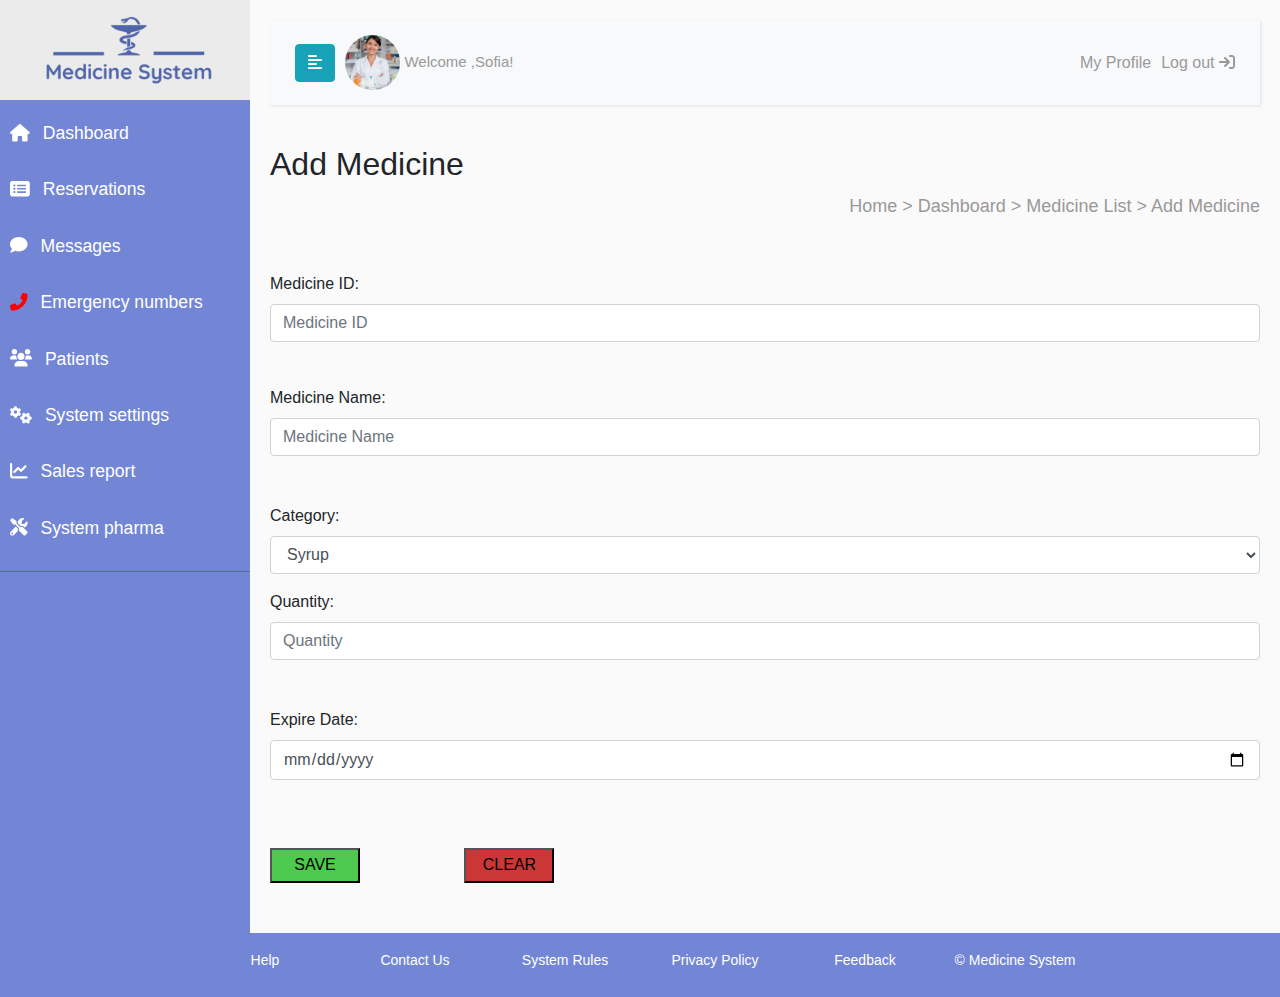
<file: add-medicine.html>
<!DOCTYPE html>
<html lang="en" >
  <head>
    <meta charset="UTF-8">
    <title>Add Medicine </title>
    <!-- Bootstrap CSS CDN -->
      <link rel="stylesheet" href="https://stackpath.bootstrapcdn.com/bootstrap/4.1.0/css/bootstrap.min.css" integrity="sha384-9gVQ4dYFwwWSjIDZnLEWnxCjeSWFphJiwGPXr1jddIhOegiu1FwO5qRGvFXOdJZ4" crossorigin="anonymous">
    <!-- Icon -->
    <link rel="icon" href="./images/v2_18.png">
      
      <!-- Font Awesome -->
      <link rel="stylesheet" href="./css/all.min.css">
      <script src="./js/all.min.js"></script>
  
  
  <!-- jQuery CDN - Slim version (=without AJAX) -->
      <script src="https://code.jquery.com/jquery-3.3.1.slim.min.js" integrity="sha384-q8i/X+965DzO0rT7abK41JStQIAqVgRVzpbzo5smXKp4YfRvH+8abtTE1Pi6jizo" crossorigin="anonymous"></script>
      <!-- Popper.JS -->
      <script src="https://cdnjs.cloudflare.com/ajax/libs/popper.js/1.14.0/umd/popper.min.js" integrity="sha384-cs/chFZiN24E4KMATLdqdvsezGxaGsi4hLGOzlXwp5UZB1LY//20VyM2taTB4QvJ" crossorigin="anonymous"></script>
      <!-- Bootstrap JS -->
      <script src="https://stackpath.bootstrapcdn.com/bootstrap/4.1.0/js/bootstrap.min.js" integrity="sha384-uefMccjFJAIv6A+rW+L4AHf99KvxDjWSu1z9VI8SKNVmz4sk7buKt/6v9KI65qnm" crossorigin="anonymous"></script><link rel='stylesheet' href='https://stackpath.bootstrapcdn.com/bootstrap/4.1.0/css/bootstrap.min.css'>
      <link rel="stylesheet" href="./css/style.css">
  
  
  
  
  </head>

<body>

<div class="wrapper">
        <!-- Sidebar  -->
        <nav id="sidebar">

          <ul class="list-unstyled components">
              <!-- Logo -->
              <li>
                  <a href="index.html" id="logo">
                    <span></span>
                  </a>
                  
              </li>
              <li>
                  <a class="center-nav" href="#">
                    <i class="fas fa-home"></i>
                    <span>Dashboard</span>
                  </a>
                
              </li>
              <li>
                <a class="center-nav" href="#">
                  <i class="fas fa-list-alt"></i>
                  <span>Reservations</span>
                </a>
              
              </li>
              <li>
              <a class="center-nav" href="#">
                <i class="fas fa-comment"></i>
                <span>Messages</span>
              </a>
            
              </li>
              <li>
            <a class="center-nav" href="#">
              <i class="fas fa-phone-alt phone-icon"></i>
              <span>Emergency numbers</span>
            </a>
          
              </li>
              <li>
                <a class="center-nav" href="#">
                  <i class="fas fa-users"></i>
                  <span>Patients</span>
                </a>
              
              </li>
              <li>
                <a class="center-nav" href="#">
                  <i class="fas fa-cogs"></i>
                  <span>System settings</span>
                </a>
              
              </li>
              <li>
              <a class="center-nav" href="#">
                <i class="fas fa-chart-line"></i>
                <span>Sales report</span>
              </a>
            
              </li>
              <li>
            <a class="center-nav" href="#">
              <i class="fas fa-tools"></i>
              <span>System pharma</span>
            </a>
          
              </li>

          </ul>

        </nav>

        <!-- Page Content  -->
        <div id="content">

          <nav class="navbar navbar-expand-lg navbar-light bg-light">
            <div class="container-fluid">
              <div class="nav-left">
                <button type="button" id="sidebarCollapse" class="btn btn-info">
                  <i class="fas fa-align-left"></i>
                  <span></span>
                </button>
                <div class="profile">
                  <img id="sofia-photo" src="./images/sofia.png" alt="sofia">
                  <span>Welcome ,Sofia!</span>
                </div>
              </div>
              <div class="nav-right">
               
                <a id="my-profile" href="#">My Profile</a>
               
                <div class="logout">
                  <span>Log out</span>
                  <i class="fas fa-sign-in"></i>
                </div>
               
              </div>
              
     

                
            </div>
           
            
        </nav>

            <h2 id="medicine">Add Medicine </h2>
          <p id="local-medicine-list">Home > Dashboard > Medicine List > Add Medicine</p>




            <form id="form-add-medicine" action="/saved-info.php" method="get">
                <label for="fname">Medicine ID:</label><br>
                <input class="form-control" type="text" id="fname" name="medicine-id"  placeholder="Medicine ID"><br>

                <label id="medicine-name-label" for="lname">Medicine Name:</label><br>
                <input class="form-control" type="text" id="lname" name="medicine-name"  placeholder="Medicine Name"><br><br>
                

                <div class="form-group">
                    <label for="exampleFormControlSelect1">Category:</label>
                    <select class="form-control" name="category">
                      <option>Syrup</option>
                      <option>Tablets</option>
                      <option>Creams</option>
                      <option>Eye Drops</option>
                      <option>Powder</option>
                    </select>
                  </div>


                  <label  for="lname">Quantity:</label><br>
                  <input class="form-control" type="number"  name="quantity"  placeholder="Quantity"><br><br>


                  <label  for="lname">Expire Date:</label><br>
                  <input class="form-control" type="date" id="lname" name="expire-date"  placeholder="Expire Date"><br><br>


                  <input id="save" type="submit" value="SAVE">
                  <input id="clear" type="submit" value="CLEAR">
              </form> 




           

          <div>
       
          </div>
      



      </div>
            
        
    </div>
    <footer class="footer">
      <div class="footer-container">
        <ul class="footer-container-ul">
           <div class="footer-items">
                  <li><a class="footer-links" href="#">Help</a></li>
           </div>
  
           <div class="footer-items">
             <li><a class="footer-links" href="#">Contact Us</a></li>
           </div>
  
           <div class="footer-items">
             <li><a class="footer-links" href="#">System Rules</a></li>
           </div>
  
  
           <div class="footer-items">
             <li><a class="footer-links" href="#"> Privacy Policy </a></li>
           </div>
  
           <div class="footer-items">
             <li><a class="footer-links" href="#">Feedback</a></li>
           </div>
  
           <div class="footer-items">
             <li><a class="footer-links" href="#">© Medicine System
             </a></li>
           </div>
  
        </ul>
      </div>
     </footer> 
<!-- partial -->
<script  src="./js/script.js"></script>

</body>

</html>
</file>
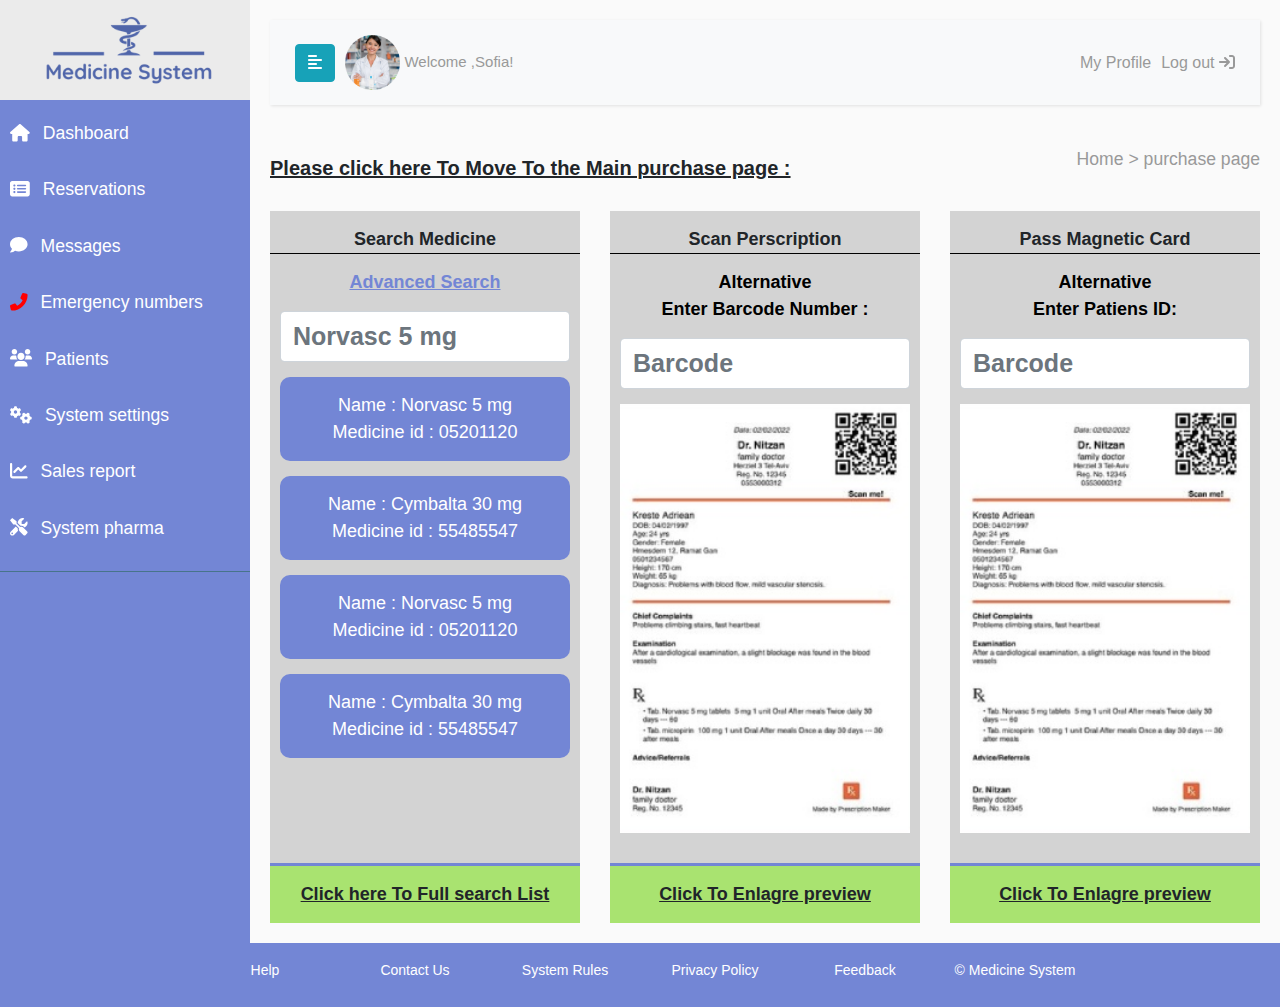
<file: main-page.html>
<!DOCTYPE html>
<html lang="en" dir="ltr" >
<head>
  <meta charset="UTF-8">
  <title>Main Page</title>
  <!-- Bootstrap CSS CDN -->
    <link rel="stylesheet" href="https://stackpath.bootstrapcdn.com/bootstrap/4.1.0/css/bootstrap.min.css" integrity="sha384-9gVQ4dYFwwWSjIDZnLEWnxCjeSWFphJiwGPXr1jddIhOegiu1FwO5qRGvFXOdJZ4" crossorigin="anonymous">

    <!-- Icon -->
    <link rel="icon" href="./images/v2_18.png">
    <!-- Font Awesome -->
    <link rel="stylesheet" href="./css/all.min.css">
    <script src="./js/all.min.js"></script>


<!-- jQuery CDN - Slim version (=without AJAX) -->
    <script src="https://code.jquery.com/jquery-3.3.1.slim.min.js" integrity="sha384-q8i/X+965DzO0rT7abK41JStQIAqVgRVzpbzo5smXKp4YfRvH+8abtTE1Pi6jizo" crossorigin="anonymous"></script>
    <!-- Popper.JS -->
    <script src="https://cdnjs.cloudflare.com/ajax/libs/popper.js/1.14.0/umd/popper.min.js" integrity="sha384-cs/chFZiN24E4KMATLdqdvsezGxaGsi4hLGOzlXwp5UZB1LY//20VyM2taTB4QvJ" crossorigin="anonymous"></script>
    <!-- Bootstrap JS -->
    <script src="https://stackpath.bootstrapcdn.com/bootstrap/4.1.0/js/bootstrap.min.js" integrity="sha384-uefMccjFJAIv6A+rW+L4AHf99KvxDjWSu1z9VI8SKNVmz4sk7buKt/6v9KI65qnm" crossorigin="anonymous"></script><link rel='stylesheet' href='https://stackpath.bootstrapcdn.com/bootstrap/4.1.0/css/bootstrap.min.css'>
    <link rel="stylesheet" href="./css/style.css">




</head>

<body>

  <div class="wrapper">
        <!-- Sidebar  -->
        <nav id="sidebar">

            <ul class="list-unstyled components">
                <!-- Logo -->
                <li>
                    <a href="index.html" id="logo">
                      <span></span>
                    </a>
                    
                </li>
                <li>
                    <a class="center-nav" href="#">
                      <i class="fas fa-home"></i>
                      <span>Dashboard</span>
                    </a>
                  
                </li>
                <li>
                  <a class="center-nav" href="#">
                    <i class="fas fa-list-alt"></i>
                    <span>Reservations</span>
                  </a>
                
                </li>
                <li>
                <a class="center-nav" href="#">
                  <i class="fas fa-comment"></i>
                  <span>Messages</span>
                </a>
              
                </li>
                <li>
              <a class="center-nav" href="#">
                <i class="fas fa-phone-alt phone-icon"></i>
                <span>Emergency numbers</span>
              </a>
            
                </li>
                <li>
                  <a class="center-nav" href="#">
                    <i class="fas fa-users"></i>
                    <span>Patients</span>
                  </a>
                
                </li>
                <li>
                  <a class="center-nav" href="#">
                    <i class="fas fa-cogs"></i>
                    <span>System settings</span>
                  </a>
                
                </li>
                <li>
                <a class="center-nav" href="#">
                  <i class="fas fa-chart-line"></i>
                  <span>Sales report</span>
                </a>
              
                </li>
                <li>
              <a class="center-nav" href="#">
                <i class="fas fa-tools"></i>
                <span>System pharma</span>
              </a>
            
                </li>

            </ul>

        </nav>

        <!-- Page Content  -->
        <div id="content">

          <nav class="navbar navbar-expand-lg navbar-light bg-light">
              <div class="container-fluid">
                <div class="nav-left">
                  <button type="button" id="sidebarCollapse" class="btn btn-info">
                    <i class="fas fa-align-left"></i>
                    <span></span>
                  </button>
                  <div class="profile">
                    <img id="sofia-photo" src="./images/sofia.png" alt="sofia">
                    <span>Welcome ,Sofia!</span>
                  </div>
                </div>
                <div class="nav-right">
                 
                  <a id="my-profile" href="#">My Profile</a>
                 
                  <div class="logout">
                    <span>Log out</span>
                    <i class="fas fa-sign-in"></i>
                  </div>
                 
                </div>
                
       

                  
              </div>
             
              
          </nav>

          <div class="medicine-search">
            <div class="last-p">
                Please click here To Move To the Main purchase page : 
              </div>
            <p id="local-medicine-list mb-0" >Home > purchase page</p>
          </div>

          <div class="medicine-big-box">
            <div class="row">
              <div class="col-lg-4 col-md-6 col-12">
                <div class="medicine-big-box-item medicine-big-box-item2">
                  <div class="head">
                    <span>Search Medicine </span>
        
                  </div>
                  <div class="body">
                    <span class="link">Advanced Search</span>
                    <div class="medicine-search"> 
                        <div class="search-search">
                            <input class="form-control" type="text" name="search" placeholder="Norvasc 5 mg">
                          </div>
                    </div>
                    
                    <div class="item">
                      <span>Name : Norvasc 5 mg</span>
                      <span>Medicine id : 05201120</span>
                    </div>
                    <div class="item">
                      <span>Name : Cymbalta 30 mg</span>
                      <span>Medicine id : 55485547</span>
                    </div>
                    <div class="item">
                        <span>Name : Norvasc 5 mg</span>
                        <span>Medicine id : 05201120</span>
                      </div>
                      <div class="item">
                        <span>Name : Cymbalta 30 mg</span>
                        <span>Medicine id : 55485547</span>
                      </div>
                  </div>
                 <a href="#">
                    <div class="foot foot2">
                        Click here To Full search List
                      </div>
                 </a>
                </div>
              </div>
              <div class="col-lg-4 col-md-6 col-12">
                <div class="medicine-big-box-item medicine-big-box-item2">
                  <div class="head">
                    <span>Scan Perscription </span>
        
                  </div>
                  <div class="body">
                    <span class="link2">Alternative <br/> 
                    Enter Barcode Number : 
                    </span>
                    <div class="medicine-search"> 
                        <div class="search-search">
                            <input class="form-control" type="text" name="search" placeholder="Barcode">
                          </div>
                    </div>
                    
                    <div class="img-barcode">
                        <img src="./images/item.png" class="w-100">
                    </div>
                    
                  </div>
                  <a href="#">
                    <div class="foot foot2">
                        Click To Enlagre preview 
                      </div>
                  </a>
                </div>
              </div>
              <div class="col-lg-4 col-md-6 col-12">
                <div class="medicine-big-box-item medicine-big-box-item2">
                  <div class="head">
                    <span>Pass Magnetic Card </span>
        
                  </div>
                  <div class="body">
                    <span class="link2">Alternative <br/> 
                    Enter Patiens ID: 
                    </span>
                    <div class="medicine-search"> 
                        <div class="search-search">
                            <input class="form-control" type="text" name="search" placeholder="Barcode">
                          </div>
                    </div>
                    
                    <div class="img-barcode">
                        <img src="./images/item.png" class="w-100">
                    </div>
                  </div>
                  <a href="#">
                    <div class="foot foot2">
                        Click To Enlagre preview 
                      </div>
                  </a>
                </div>
              </div>

            </div>
          </div>
          


        </div>


  </div>
  <footer class="footer">
    <div class="footer-container">
      <ul class="footer-container-ul">
         <div class="footer-items">
                <li><a class="footer-links" href="#">Help</a></li>
         </div>

         <div class="footer-items">
           <li><a class="footer-links" href="#">Contact Us</a></li>
         </div>

         <div class="footer-items">
           <li><a class="footer-links" href="#">System Rules</a></li>
         </div>


         <div class="footer-items">
           <li><a class="footer-links" href="#"> Privacy Policy </a></li>
         </div>

         <div class="footer-items">
           <li><a class="footer-links" href="#">Feedback</a></li>
         </div>

         <div class="footer-items">
           <li><a class="footer-links" href="#">© Medicine System
           </a></li>
         </div>

      </ul>
    </div>
   </footer> 
        

<!-- partial -->
  <script  src="./js/script.js"></script>

</body>

</html>
</file>
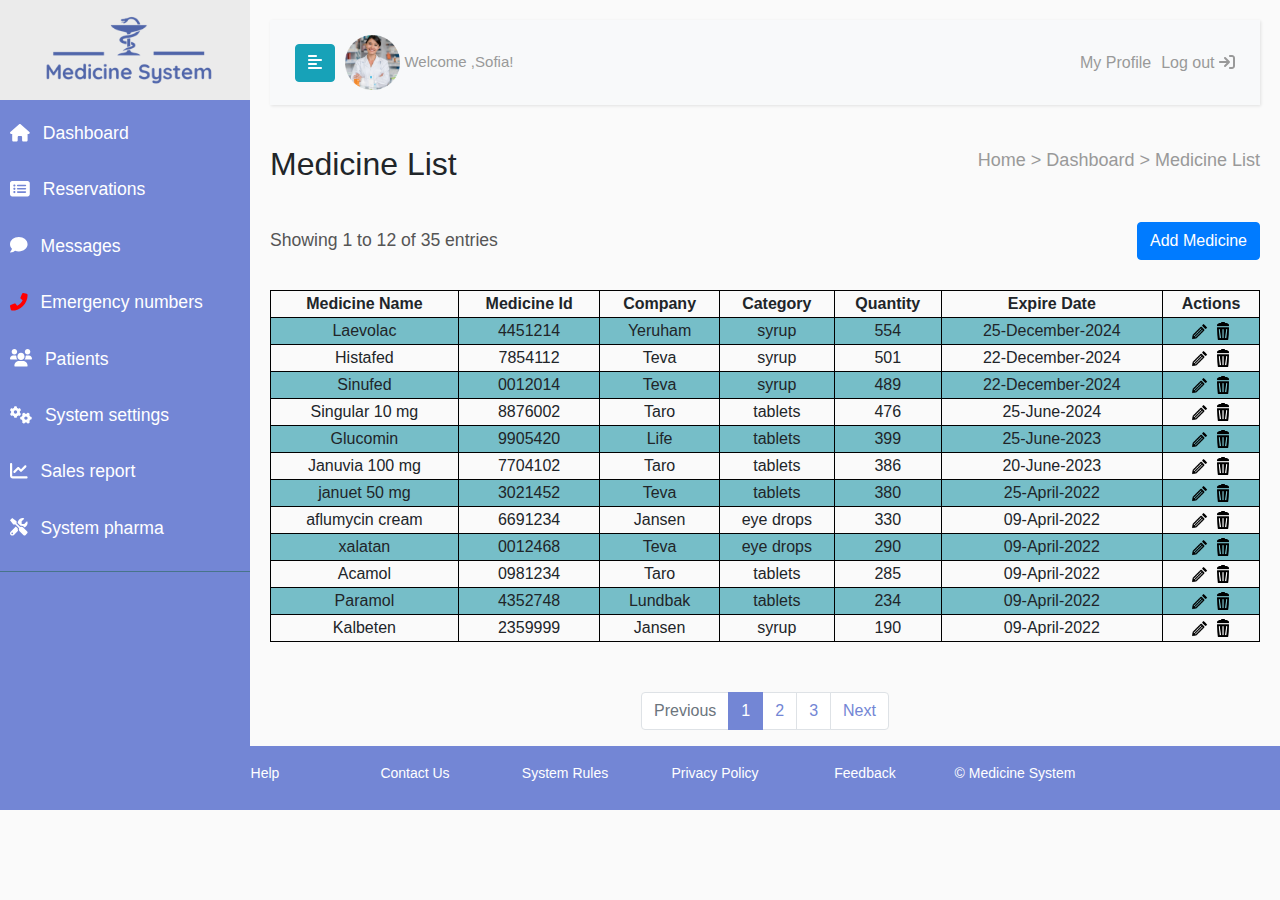
<file: medicine-list.html>
<!DOCTYPE html>
<html lang="en" dir="ltr" >
<head>
  <meta charset="UTF-8">
  <title>Medicine List</title>
  <!-- Bootstrap CSS CDN -->
    <link rel="stylesheet" href="https://stackpath.bootstrapcdn.com/bootstrap/4.1.0/css/bootstrap.min.css" integrity="sha384-9gVQ4dYFwwWSjIDZnLEWnxCjeSWFphJiwGPXr1jddIhOegiu1FwO5qRGvFXOdJZ4" crossorigin="anonymous">

    <!-- Icon -->
    <link rel="icon" href="./images/v2_18.png">
    
    <!-- Font Awesome -->
    <link rel="stylesheet" href="./css/all.min.css">
    <script src="./js/all.min.js"></script>


<!-- jQuery CDN - Slim version (=without AJAX) -->
    <script src="https://code.jquery.com/jquery-3.3.1.slim.min.js" integrity="sha384-q8i/X+965DzO0rT7abK41JStQIAqVgRVzpbzo5smXKp4YfRvH+8abtTE1Pi6jizo" crossorigin="anonymous"></script>
    <!-- Popper.JS -->
    <script src="https://cdnjs.cloudflare.com/ajax/libs/popper.js/1.14.0/umd/popper.min.js" integrity="sha384-cs/chFZiN24E4KMATLdqdvsezGxaGsi4hLGOzlXwp5UZB1LY//20VyM2taTB4QvJ" crossorigin="anonymous"></script>
    <!-- Bootstrap JS -->
    <script src="https://stackpath.bootstrapcdn.com/bootstrap/4.1.0/js/bootstrap.min.js" integrity="sha384-uefMccjFJAIv6A+rW+L4AHf99KvxDjWSu1z9VI8SKNVmz4sk7buKt/6v9KI65qnm" crossorigin="anonymous"></script><link rel='stylesheet' href='https://stackpath.bootstrapcdn.com/bootstrap/4.1.0/css/bootstrap.min.css'>
    <link rel="stylesheet" href="./css/style.css">




</head>

<body>

  <div class="wrapper">
        <!-- Sidebar  -->
        <nav id="sidebar">

            <ul class="list-unstyled components">
                
                <li>
                    <a href="index.html" id="logo">
                      <span></span>
                    </a>
                    
                </li>
                <li>
                    <a class="center-nav" href="#">
                      <i class="fas fa-home"></i>
                      <span>Dashboard</span>
                    </a>
                  
                </li>
                <li>
                  <a class="center-nav" href="#">
                    <i class="fas fa-list-alt"></i>
                    <span>Reservations</span>
                  </a>
                
                </li>
                <li>
                <a class="center-nav" href="#">
                  <i class="fas fa-comment"></i>
                  <span>Messages</span>
                </a>
              
                </li>
                <li>
              <a class="center-nav" href="#">
                <i class="fas fa-phone-alt phone-icon"></i>
                <span>Emergency numbers</span>
              </a>
            
                </li>
                <li>
                  <a class="center-nav" href="#">
                    <i class="fas fa-users"></i>
                    <span>Patients</span>
                  </a>
                
                </li>
                <li>
                  <a class="center-nav" href="#">
                    <i class="fas fa-cogs"></i>
                    <span>System settings</span>
                  </a>
                
                </li>
                <li>
                <a class="center-nav" href="#">
                  <i class="fas fa-chart-line"></i>
                  <span>Sales report</span>
                </a>
              
                </li>
                <li>
              <a class="center-nav" href="#">
                <i class="fas fa-tools"></i>
                <span>System pharma</span>
              </a>
            
                </li>

            </ul>

        </nav>

        <!-- Page Content  -->
        <div id="content">

          <nav class="navbar navbar-expand-lg navbar-light bg-light">
              <div class="container-fluid">
                <div class="nav-left">
                  <button type="button" id="sidebarCollapse" class="btn btn-info">
                    <i class="fas fa-align-left"></i>
                    <span></span>
                  </button>
                  <div class="profile">
                    <img id="sofia-photo" src="./images/sofia.png" alt="sofia">
                    <span>Welcome ,Sofia!</span>
                  </div>
                </div>
                <div class="nav-right">
                 
                  <a id="my-profile" href="#">My Profile</a>
                 
                  <div class="logout">
                    <span>Log out</span>
                    <i class="fas fa-sign-in"></i>
                  </div>
                 
                </div>
                
       

                  
              </div>
             
              
          </nav>
      

          <div class="medicine-search">
            <h2 id="medicine"> Medicine List </h2>
            <p id="local-medicine-list">Home > Dashboard > Medicine List</p>
  
  
          </div>

         <div class="showing">
          
           <p id="showing-items">Showing 1 to 12 of 35 entries</p>
             <a id="add-medicine-button" class="btn btn-primary" href="add-medicine.html">Add Medicine</a>
       
         </div>

         <table>
          <tr>
            <th>Medicine Name</th>
            <th>Medicine Id</th>
            <th>Company</th>
            <th>Category</th>
            <th>Quantity</th>
            <th>Expire Date</th>
            <th>Actions</th>
          </tr>
          <tr>
            <td>Laevolac</td>
            <td>4451214</td>
            <td>Yeruham</td>
            <td>syrup</td>
            <td>554</td>
            <td>25-December-2024</td>
            <td> <img class="edit" src="./images/edit.png" alt="edit">
              <img class="delete" src="./images/delete.png" alt="delete">
          </td>
            
          </tr>
          <tr>
            <td>Histafed</td>
            <td>7854112</td>
            <td>Teva</td>
            <td>syrup</td>
            <td>501</td>
            <td>22-December-2024</td>
            <td><img class="edit" src="./images/edit.png" alt="edit">
              <img class="delete" src="./images/delete.png" alt="delete"></td>
          </tr>

          <tr>
            <td>Sinufed</td>
            <td>0012014</td>
            <td>Teva</td>
            <td>syrup</td>
            <td>489</td>
            <td>22-December-2024</td>
            <td>
              <img class="edit" src="./images/edit.png" alt="edit">
              <img class="delete" src="./images/delete.png" alt="delete">
            </td>

          </tr>

          <tr>
            <td>Singular 10 mg</td>
            <td>8876002</td>
            <td>Taro</td>
            <td>tablets</td>
            <td>476</td>
            <td>25-June-2024</td>
            <td>
              <img class="edit" src="./images/edit.png" alt="edit">
              <img class="delete" src="./images/delete.png" alt="delete">
            </td>

          </tr>

          <tr>
            <td>Glucomin</td>
            <td>9905420</td>
            <td>Life</td>
            <td>tablets </td>
            <td>399</td>
            <td>25-June-2023</td>
            <td>
              <img class="edit" src="./images/edit.png" alt="edit">
              <img class="delete" src="./images/delete.png" alt="delete">
            </td>

          </tr>

          <tr>
            <td>Januvia 100 mg</td>
            <td>7704102</td>
            <td>Taro</td>
            <td>tablets</td>
            <td>386</td>
            <td>20-June-2023</td>
            <td>
              <img class="edit" src="./images/edit.png" alt="edit">
              <img class="delete" src="./images/delete.png" alt="delete">
            </td>

          </tr>


          <tr>
              <td>januet 50 mg</td>
              <td>3021452</td>
              <td>Teva</td>
              <td>tablets</td>
              <td>380</td>
              <td>25-April-2022</td>
              <td>
                <img class="edit" src="./images/edit.png" alt="edit">
                <img class="delete" src="./images/delete.png" alt="delete">
              </td>

            </tr>


            <tr>
              <td>aflumycin cream</td>
              <td>6691234</td>
              <td>Jansen</td>
              <td>eye drops</td>
              <td>330</td>
              <td>09-April-2022</td>
              <td>
                <img class="edit" src="./images/edit.png" alt="edit">
                <img class="delete" src="./images/delete.png" alt="delete">
              </td>

            </tr>



            <tr>
              <td>xalatan</td>
              <td>0012468</td>
              <td>Teva</td>
              <td>eye drops</td>
              <td>290</td>
              <td>09-April-2022</td>
              <td>
                <img class="edit" src="./images/edit.png" alt="edit">
                <img class="delete" src="./images/delete.png" alt="delete">
              </td>

            </tr>



            <tr>
              <td>Acamol</td>
              <td>0981234</td>
              <td>Taro</td>
              <td>tablets</td>
              <td>285</td>
              <td>09-April-2022</td>
              <td>
                <img class="edit" src="./images/edit.png" alt="edit">
                <img class="delete" src="./images/delete.png" alt="delete">
              </td>

            </tr>




            <tr>
              <td>Paramol</td>
              <td>4352748</td>
              <td>Lundbak</td>
              <td>tablets</td>
              <td>234</td>
              <td>09-April-2022</td>
              <td>
                <img class="edit" src="./images/edit.png" alt="edit">
                <img class="delete" src="./images/delete.png" alt="delete">
              </td>

            </tr>



            <tr>
              <td>Kalbeten</td>
              <td>2359999</td>
              <td>Jansen</td>
              <td>syrup</td>
              <td>190</td>
              <td>09-April-2022</td>
              <td>
                <img class="edit" src="./images/edit.png" alt="edit">
                <img class="delete" src="./images/delete.png" alt="delete">
              </td>

            </tr>
        </table>

        <ul class="pagination custom-pagination">
          <li class="page-item disabled">
            <a class="page-link" href="#" tabindex="-1">Previous</a>
          </li>
          <li class="page-item active"><a class="page-link" href="#">1</a></li>
          <li class="page-item">
            <a class="page-link" href="#">2 <span class="sr-only">(current)</span></a>
          </li>
          <li class="page-item"><a class="page-link" href="#">3</a></li>
          <li class="page-item">
            <a class="page-link" href="#">Next</a>
          </li>
        </ul>

       
        </div>


  </div>
  <footer class="footer">
    <div class="footer-container">
      <ul class="footer-container-ul">
         <div class="footer-items">
                <li><a class="footer-links" href="#">Help</a></li>
         </div>

         <div class="footer-items">
           <li><a class="footer-links" href="#">Contact Us</a></li>
         </div>

         <div class="footer-items">
           <li><a class="footer-links" href="#">System Rules</a></li>
         </div>


         <div class="footer-items">
           <li><a class="footer-links" href="#"> Privacy Policy </a></li>
         </div>

         <div class="footer-items">
           <li><a class="footer-links" href="#">Feedback</a></li>
         </div>

         <div class="footer-items">
           <li><a class="footer-links" href="#">© Medicine System
           </a></li>
         </div>

      </ul>
    </div>
   </footer> 
        


  <script  src="./js/script.js"></script>

</body>

</html>
</file>
<file: css/style.css>
:root {
    --main-color : #7386D5;
    --second-color : #76bec8;
    --third-color : rgb(151, 151, 179);
    --gray-color : #999;
    --white-color : #fff;
}





@import "https://fonts.googleapis.com/css?family=Poppins:300,400,500,600,700";
body {
    font-family: 'Poppins', sans-serif;
    background: #fafafa;
}

p {
    font-family: 'Poppins', sans-serif;
    font-size: 1.1em;
    font-weight: 300;
    line-height: 1.7em;
    color: var(--gray-color);
}


#logo{
    display: inline-block;
    height: 100px;
    transition: all .3s ease;
    padding: 0 !important;


    
}
#logo:hover ,
#logo:active {
    background: var(--main-color) !important;
    padding-left: 0;
}  

#logo span {
    display: block;
    background-image: url("../images/v2_18.png");
    background-size: cover;
    width: 100%;
    height: 100%;


}

.phone-icon {
    color: red;
}
.page-item.active .page-link {
    background-color: var(--main-color);
    border-color: var(--main-color);
}
.page-link {
    color: var(--main-color);
}

.center-nav{
    margin-top: 10px;
    display: flex;
    justify-content: space-between;
    align-items: center;
}

.center-nav svg , .center-nav i  {
    margin-right: 8px;
}

#local-medicine-list{
    text-align: right;
    font-size: 18px;
}


#add-medicine-button{
    cursor: pointer;
    transition: background 0.2s ease  ;
}

#add-medicine-style{
    text-decoration: none;
    text-align: center;
    color: black;
    display: inline-block;
    list-style-type: none;

}
 



#sofia-photo{
    position: relative;
    width: 55px;
    height: 55px;

}


.showing {
    display: flex;
    justify-content: space-between;
    align-items: center;
    margin-top: 30px;
}

.showing p  {
    margin-bottom: 0;
    color: #555;
}
.showing button {
    /* background: #cbcbcb; */
    /* padding: 7px 15px; */
    /* border: 1px solid #e5e5e5; */
    font-size: 18px;
}

table {
    font-family: arial, sans-serif;
    border-collapse: collapse;
    width: 100%;
    margin-top: 30px;
  }
  
  td, th {
    border: 1px solid #000000;
  text-align: center;
  }
  
  tr:nth-child(even) {
    background-color: #76bec8;
  }


  .edit{
      width: 19px;
      height: 19px;
      margin-left: 0px
  }

  .delete{
      width: 18px;
      height: 18px;
      cursor: pointer;
      
  }



  .container{
      float: left;
      margin-top: 20px;
      margin-left: 820px;
      display: flex;
      flex-wrap: wrap;
  }

  .box-number{
      padding: 10px;
      background-color: rgb(86, 195, 201);

    }




















a,
a:hover,
a:focus {
    color: inherit;
    text-decoration: none;
    transition: all 0.3s;
}

.navbar {
    padding: 15px 10px;
    background: var(--white-color);
    border: none;
    border-radius: 0;
    margin-bottom: 40px;
    box-shadow: 1px 1px 3px rgba(0, 0, 0, 0.1);
}

.navbar .nav-left  , .navbar .nav-right{
    width: 50%;
    display: flex;
    justify-content: flex-start;
    align-items: center;
}
.navbar .nav-right {
    justify-content: flex-end;
    color: var(--gray-color);

}

.navbar .nav-right .logout {
    margin-left: 10px;
    cursor: pointer;
}

.navbar .nav-left .profile {
    margin-left: 10px;
}
.navbar .nav-left .profile span {
    color: var(--gray-color);
    font-size: 15px;
    font-family: inherit;
}

.navbar-btn {
    box-shadow: none;
    outline: none !important;
    border: none;
}

.line {
    width: 100%;
    height: 1px;
    border-bottom: 1px dashed #ddd;
    margin: 40px 0;
}

/* ---------------------------------------------------
    SIDEBAR STYLE
----------------------------------------------------- */

.wrapper {
    display: flex;
    width: 100%;
    align-items: stretch;
}

#sidebar {
    min-width: 250px;
    max-width: 250px;
    background: var(--main-color);
    color: var(--white-color);
    transition: all 0.3s;
}

#sidebar.active {
    margin-left: -250px;
}

#sidebar .sidebar-header {
    padding: 20px;
    background: #6d7fcc;
}

#sidebar ul.components {
    padding: 20px 0;
    padding-top: 0;
    border-bottom: 1px solid #47748b;
}

#sidebar ul p {
    color: var(--white-color);
    padding: 10px;
}

#sidebar ul li a {
    padding: 10px;
    font-size: 1.1em;
    display: block;
    transition: all .3s ease;
}
#sidebar ul li a:hover {
    padding-left: 20px;
}

#sidebar ul li a:hover {
    color: #7386D5;
    background: var(--white-color);
}

#sidebar ul li.active>a,
a[aria-expanded="true"] {
    color: var(--white-color);
    background: #6d7fcc;
}

a[data-toggle="collapse"] {
    position: relative;
}

.dropdown-toggle::after {
    display: block;
    position: absolute;
    top: 50%;
    right: 20px;
    transform: translateY(-50%);
}

ul ul a {
    font-size: 0.9em !important;
    padding-left: 30px !important;
    background: #6d7fcc;
}

ul.CTAs {
    padding: 20px;
}

ul.CTAs a {
    text-align: center;
    font-size: 0.9em !important;
    display: block;
    border-radius: 5px;
    margin-bottom: 5px;
}

a.download {
    background: var(--white-color);
    color: #7386D5;
}

a.article,
a.article:hover {
    background: #6d7fcc !important;
    color: var(--white-color) !important;
}






footer{
    align-content: flex-end;
    width: 100%;
    background: var(--main-color);
    padding: 15px 0;
}

#footer-add-medicine{
    position: absolute;
    align-content: flex-end;
    margin-top: 600px;
    width: 1024px;
    height: 35px;
    background: rgb(151, 151, 179);
}





.footer.container{
    display: flex;
    width: 1024px;
    height: 35px;
    color: #0a0a0a;
    flex-wrap: wrap;
    
    
}
li a{
    text-decoration: none;
   
    
}

.footer-container> ul> .footer-items>li>a{
    color: var(--white-color);
    font-size: 14px;
    
    
}

.footer-container ul{
    list-style: none;
    padding: 0;
    text-align: center;
    margin-bottom: 0;
    display: flex;
    justify-content: center;
    align-items: center;
    flex-wrap: wrap;

    
}

.footer-container> ul> .footer-items{
   
  width: 150px;
  margin-bottom: 10px;
  justify-content: flex-start;
  
  
}


/*------------------add medicine---------------*/

#add-medicine-word{
    float: left;
    margin-left: 30px;
}

#local-nav-add-medicine{
    margin-left: 650px;
   
}


#form-add-medicine{
    margin: 50px 0 50px 0;
}


.formcontrol{
    margin-top: 20px;
    background-color: white;
}


#medicine-name-label{
    margin-top: 20px;
}


#save{
    background-color: rgb(77, 202, 77);
    width: 90px;
    height: 35px;
    margin-top: 20px;
}


#clear{
    background-color: rgb(203, 55, 55);
    width: 90px;
    height: 35px;
    margin-top: 20px;
    margin-left: 100px;
}












/* ---------------------------------------------------
    CONTENT STYLE
----------------------------------------------------- */

#content {
    width: 100%;
    padding: 20px;
    padding-bottom: 0;
    transition: all 0.3s;
    margin-bottom: 0;
}

/* ---------------------------------------------------
    MEDIAQUERIES
----------------------------------------------------- */

@media (max-width: 768px) {
    #sidebar {
        margin-left: -250px;
    }
    #sidebar.active {
        margin-left: 0;
    }
    #sidebarCollapse span {
        display: none;
    }
  
    #my-profile{
        display: none;
    }
    #logout{
        visibility: hidden;
    }
    #logout-photo{
        visibility: hidden;
    }


    .navbar .nav-left {
        width: 70%;
    }
    .navbar .nav-right {
        width: 30%;
    }
}



/* Footer */
.custom-pagination {
    justify-content: center;
    align-items: center;
    margin-top: 50px;
}
/* End Footer */



.main {
    height: 300px;
    background: blue;
    border: 2px solid #fff;
    border-radius: 15px;
    margin-bottom: 20px;
}

/* index-page */

.medicine-search {
    display: flex;
    justify-content: space-between;
    align-items: center;
    flex-wrap: wrap;
}

.medicine-search .first {
    border: 3px solid #000;
    text-decoration: underline;
    color: var(--main-color);
    font-size: 20px;
    background-color: #EBEBEB;
    padding: 15px 10px;
    cursor: pointer;
}
.medicine-search .search {
    position: relative
}
.medicine-search svg , .medicine-search i {
    position: absolute;
    right: 7px;
    top: 25%;
    color: #5555;
}
.medicine-search .search input {
    background-color: #d3d3d3;
}
.medicine-search .search input:focus {
    box-shadow: none;
    border-color: var(--main-color);
}

.search-search {
    margin: 15px auto;
}
.search-search input {
    font-size: 25px;
    font-weight: bold;
    color: #000;
}

.mb-0 {
    margin-bottom: 0;
}

.medicine-small-box-item {
    background-color: #d3d3d3;
    padding: 15px 10px;
    min-height: 80px;
    margin-top: 20px;
    display: flex;
    justify-content: center;
    align-items: center;
    font-size: 18px;
    text-align: center;
}
.medicine-small-box-item.red {
    color: red;
}

.medicine-big-box-item {
    background-color: #d3d3d3;
    padding: 15px 0 0 0;
    min-height: 230px;
    margin-bottom: 20px;
    margin-top: 20px;
    display: flex;
    flex-direction: column;
    font-size: 18px;
    text-align: center;
    position: relative;
}

.medicine-big-box-item .head span {
    font-weight: bold;
}
.medicine-big-box-item .head {
    border-bottom: 1px solid #000;
    margin-bottom: 15px;
}
.medicine-big-box-item .body .item {
    background-color: var(--main-color);
    color: var(--white-color);
    margin-bottom: 15px;
    border-radius: 10px;
    padding: 15px 10px ;
}
.medicine-big-box-item .body .item span {
    display: block;
}
.medicine-big-box-item .body {
    padding: 0 10px;
}
.medicine-big-box-item .body .link {
    color: var(--main-color);
    font-size: 18px;
    display: block;
    margin-bottom: 15px 0;
    font-weight: bold;
    text-decoration: underline;
}
.medicine-big-box-item .body .link2 {
    font-weight: bold;
    color: #000;
    text-decoration: none;
    text-align: left;
}
.medicine-big-box-item .foot {
    background-color: #a9e370;
    padding: 15px;
    border-top: 3px solid var(--main-color);
    position: absolute;
    bottom: 0;
    left: 0;
    width: 100%;
}
.medicine-big-box-item .foot2 {
    text-decoration: underline;
    font-size: 18px;
    font-weight: bold;
}


@media(min-width : 767px) {
    .medicine-23 {
        min-height: 316px;
    }
    .medicine-big-box-item2 {
        min-height: 712px;
    }
}


/* End index page */


.last-p {
    font-size: 20px;
    font-weight: bold;
    text-decoration: underline;
}
</file>
